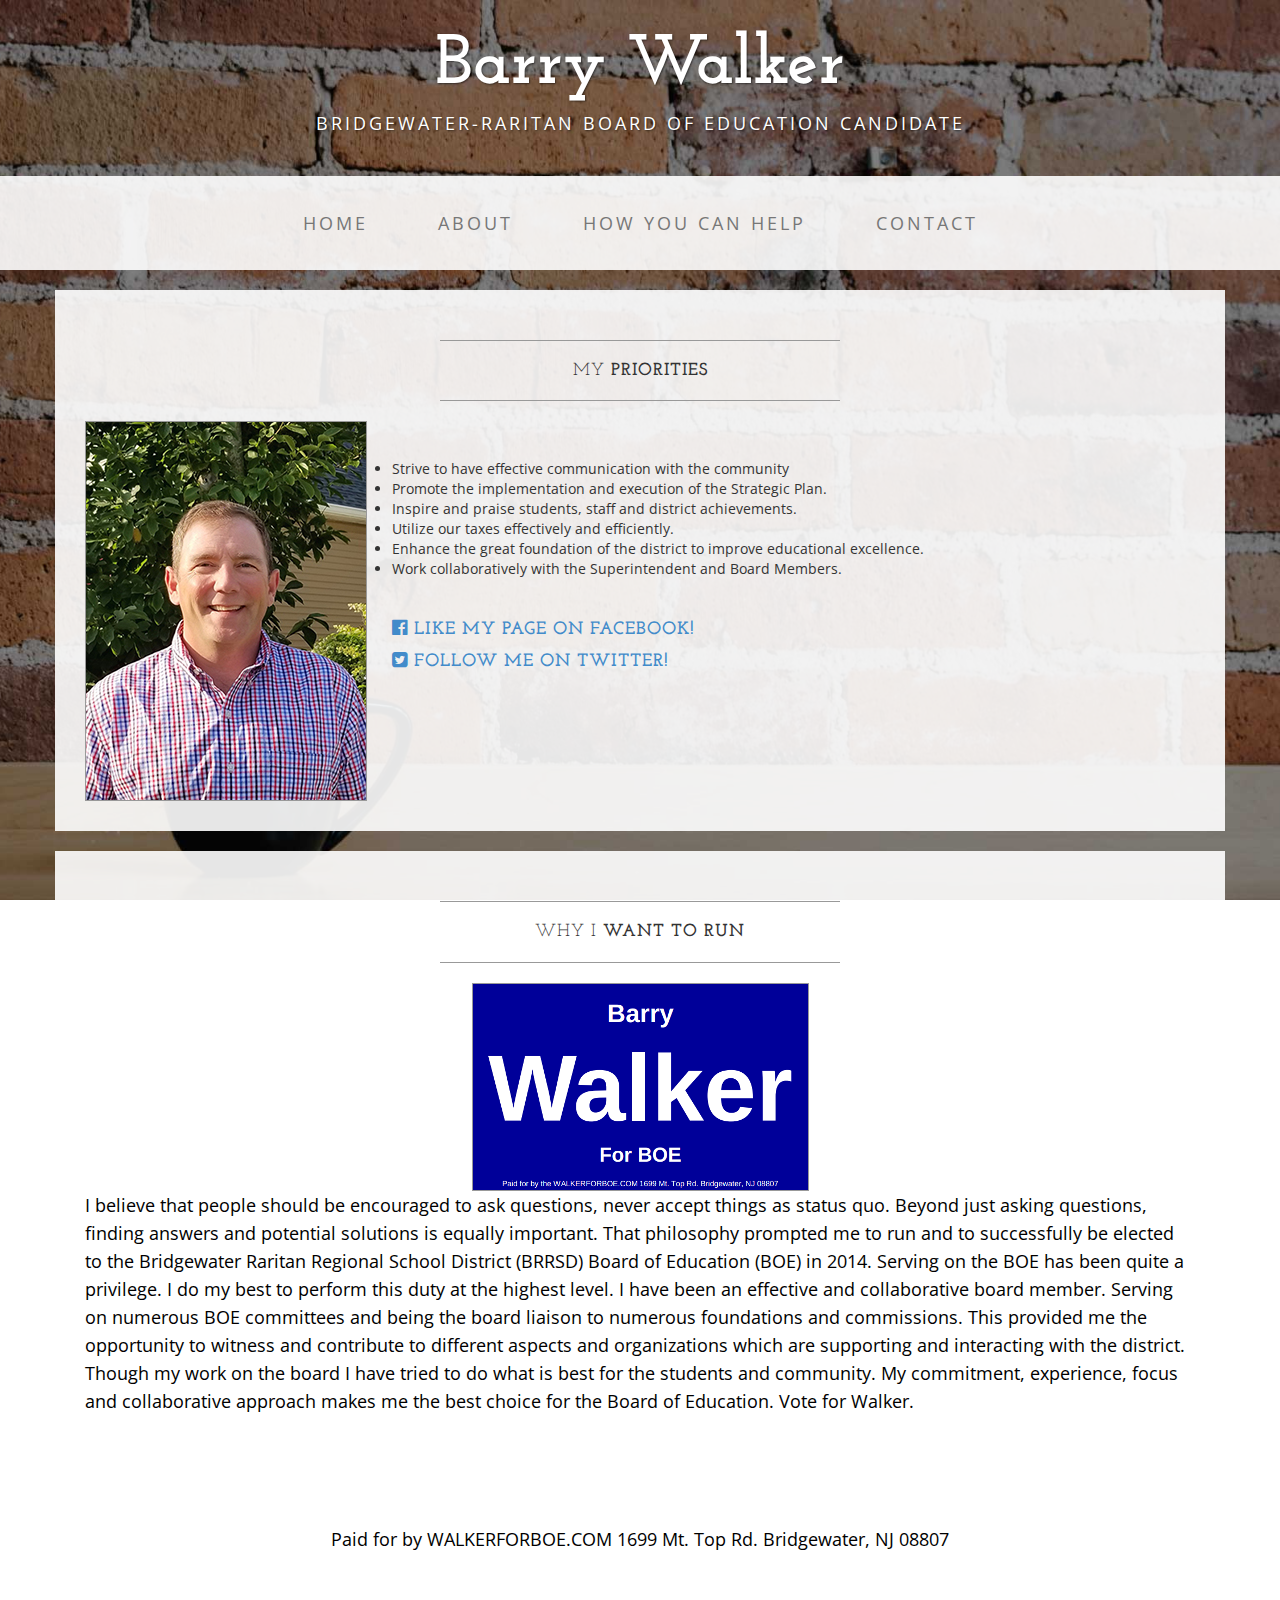
<file: index.html>
<!DOCTYPE html>
<html lang="en">

<head>

    <meta charset="utf-8">
    <meta http-equiv="X-UA-Compatible" content="IE=edge">
    <meta name="viewport" content="width=device-width, initial-scale=1">
    <meta name="description" content="">
    <meta name="author" content="">

    <title>Barry Walker - BOE Candidate</title>

    <!-- Bootstrap Core CSS -->
    <link href="css/bootstrap.min.css" rel="stylesheet">

    <!-- Custom CSS -->
    <link href="css/business-casual.css" rel="stylesheet">

    <!-- Fonts -->
    <link href="http://fonts.googleapis.com/css?family=Open+Sans:300italic,400italic,600italic,700italic,800italic,400,300,600,700,800" rel="stylesheet" type="text/css">
    <link href="http://fonts.googleapis.com/css?family=Josefin+Slab:100,300,400,600,700,100italic,300italic,400italic,600italic,700italic" rel="stylesheet" type="text/css">
<link href="https://maxcdn.bootstrapcdn.com/font-awesome/4.7.0/css/font-awesome.min.css" rel="stylesheet">
    <!-- HTML5 Shim and Respond.js IE8 support of HTML5 elements and media queries -->
    <!-- WARNING: Respond.js doesn't work if you view the page via file:// -->
    <!--[if lt IE 9]>
        <script src="https://oss.maxcdn.com/libs/html5shiv/3.7.0/html5shiv.js"></script>
        <script src="https://oss.maxcdn.com/libs/respond.js/1.4.2/respond.min.js"></script>
    <![endif]-->

</head>

<body>

    <div class="brand">Barry Walker</div>
    <div class="address-bar">Bridgewater-Raritan Board of Education Candidate</div>

    <!-- Navigation -->
    <nav class="navbar navbar-default" role="navigation">
        <div class="container">
            <!-- Brand and toggle get grouped for better mobile display -->
            <div class="navbar-header">
                <button type="button" class="navbar-toggle" data-toggle="collapse" data-target="#bs-example-navbar-collapse-1">
                    <span class="sr-only">Toggle navigation</span>
                    <span class="icon-bar"></span>
                    <span class="icon-bar"></span>
                    <span class="icon-bar"></span>
                </button>
                <!-- navbar-brand is hidden on larger screens, but visible when the menu is collapsed -->
                <a class="navbar-brand" href="index.html">Barry Walker</a>
            </div>
            <!-- Collect the nav links, forms, and other content for toggling -->
            <div class="collapse navbar-collapse" id="bs-example-navbar-collapse-1">
                <ul class="nav navbar-nav">
                    <li>
                        <a href="index.html">Home</a>
                    </li>
                    <li>
                        <a href="about.html">About</a>
                    </li>
                    <li>
                        <a href="help.html">How You Can Help</a>
                    </li>
                    <li>
                        <a href="contact.html">Contact</a>
                    </li>
                </ul>
            </div>
            <!-- /.navbar-collapse -->
        </div>
        <!-- /.container -->
    </nav>

    <div class="container">

        <div class="row">
            <div class="box">
                <div class="col-lg-12">
                    <hr>
                    <h2 class="intro-text text-center">My
                        <strong>Priorities</strong>
                    </h2>
                    <hr>
                    <img class="img-responsive img-border img-left" src="img/intro-pic.jpg" alt="Barry Walker headshot">
                    <hr class="visible-xs">
                    <p><br />
                    	<ul>
                    		<li>Strive to have effective communication with the community</li>
                    		<li>Promote the implementation and execution of the Strategic Plan.</li>
                    		<li>Inspire and praise students, staff and district achievements.</li>
                    		<li>Utilize our taxes effectively and efficiently.</li>
                    		<li>Enhance the great foundation of the district to improve educational excellence.</li>
                    		<li>Work collaboratively with the Superintendent and Board Members.</li>
                    	</ul><br />
                        <h4><a href="https://www.facebook.com/pages/Walker-for-Bridgewater-Raritan-BOE/711270075612874?fref=nf"><i class="fa fa-facebook-official" aria-hidden="true"></i> Like my page on Facebook!</a></h4>
                        <h4><a href="https://twitter.com/walkerforboe"><i class="fa fa-twitter-square" aria-hidden="true"></i> Follow me on Twitter!</a></h4>
                    </p>
                </div>
            </div>
        </div>

        <div class="row">
            <div class="box">
                <div class="col-lg-12">
                    <hr>
                    <h2 class="intro-text text-center">Why I
                        <strong>want to run</strong>
                    </h2>
                    <hr>
                    <img class="img-responsive img-border img-right" src="img/intro-pic2.png" alt="Barry Walker BOE Sign">
                    <hr class="visible-xs">
                    <p>I believe that people should be encouraged to ask questions, never accept things as status quo.  Beyond just asking questions, finding answers and potential solutions is equally important.   That philosophy prompted me to run and to successfully be elected to the Bridgewater Raritan Regional School District (BRRSD) Board of Education (BOE) in 2014.  Serving on the BOE has been quite a privilege. I do my best to perform this duty at the highest level.  I have been an effective and collaborative board member.  Serving on numerous BOE committees and being the board liaison to numerous foundations and commissions.  This provided me the opportunity to witness and contribute to different aspects and organizations which are supporting and interacting with the district.  Though my work on the board I have tried to do what is best for the students and community.  My commitment, experience, focus and collaborative approach makes me the best choice for the Board of Education. Vote for Walker.</p>
                </div>
            </div>
        </div>

        <!-- <<div class="row">
            <div class="box">
                <div class="col-lg-12 text-center">
                    <div id="carousel-example-generic" class="carousel slide">
                        <ol class="carousel-indicators hidden-xs">
                            <li data-target="#carousel-example-generic" data-slide-to="0" class="active"></li>
                            <li data-target="#carousel-example-generic" data-slide-to="1"></li>
                            <li data-target="#carousel-example-generic" data-slide-to="2"></li>
                        </ol>

                        <div class="carousel-inner">
                            <div class="item active">
                                <img class="img-responsive img-full" src="img/slide-1.jpg" alt="">
                            </div>
                            <div class="item">
                                <img class="img-responsive img-full" src="img/slide-2.jpg" alt="">
                            </div>
                            <div class="item">
                                <img class="img-responsive img-full" src="img/slide-3.jpg" alt="">
                            </div>
                        </div>

                        <a class="left carousel-control" href="#carousel-example-generic" data-slide="prev">
                            <span class="icon-prev"></span>
                        </a>
                        <a class="right carousel-control" href="#carousel-example-generic" data-slide="next">
                            <span class="icon-next"></span>
                        </a>
                    </div>
                </div>
            </div>
        </div> -->

    </div>
    <!-- /.container -->

    <footer>
        <div class="container">
            <div class="row">
                <div class="col-lg-12 text-center">
                    <p>Paid for by WALKERFORBOE.COM  1699 Mt. Top Rd. Bridgewater, NJ 08807</p>
                </div>
            </div>
        </div>
    </footer>

    <!-- jQuery Version 1.11.0 -->
    <script src="js/jquery-1.11.0.js"></script>

    <!-- Bootstrap Core JavaScript -->
    <script src="js/bootstrap.min.js"></script>

    <!-- Script to Activate the Carousel
    <script>
    $('.carousel').carousel({
        interval: 5000 //changes the speed
    })
    </script> -->

</body>

</html>
</file>
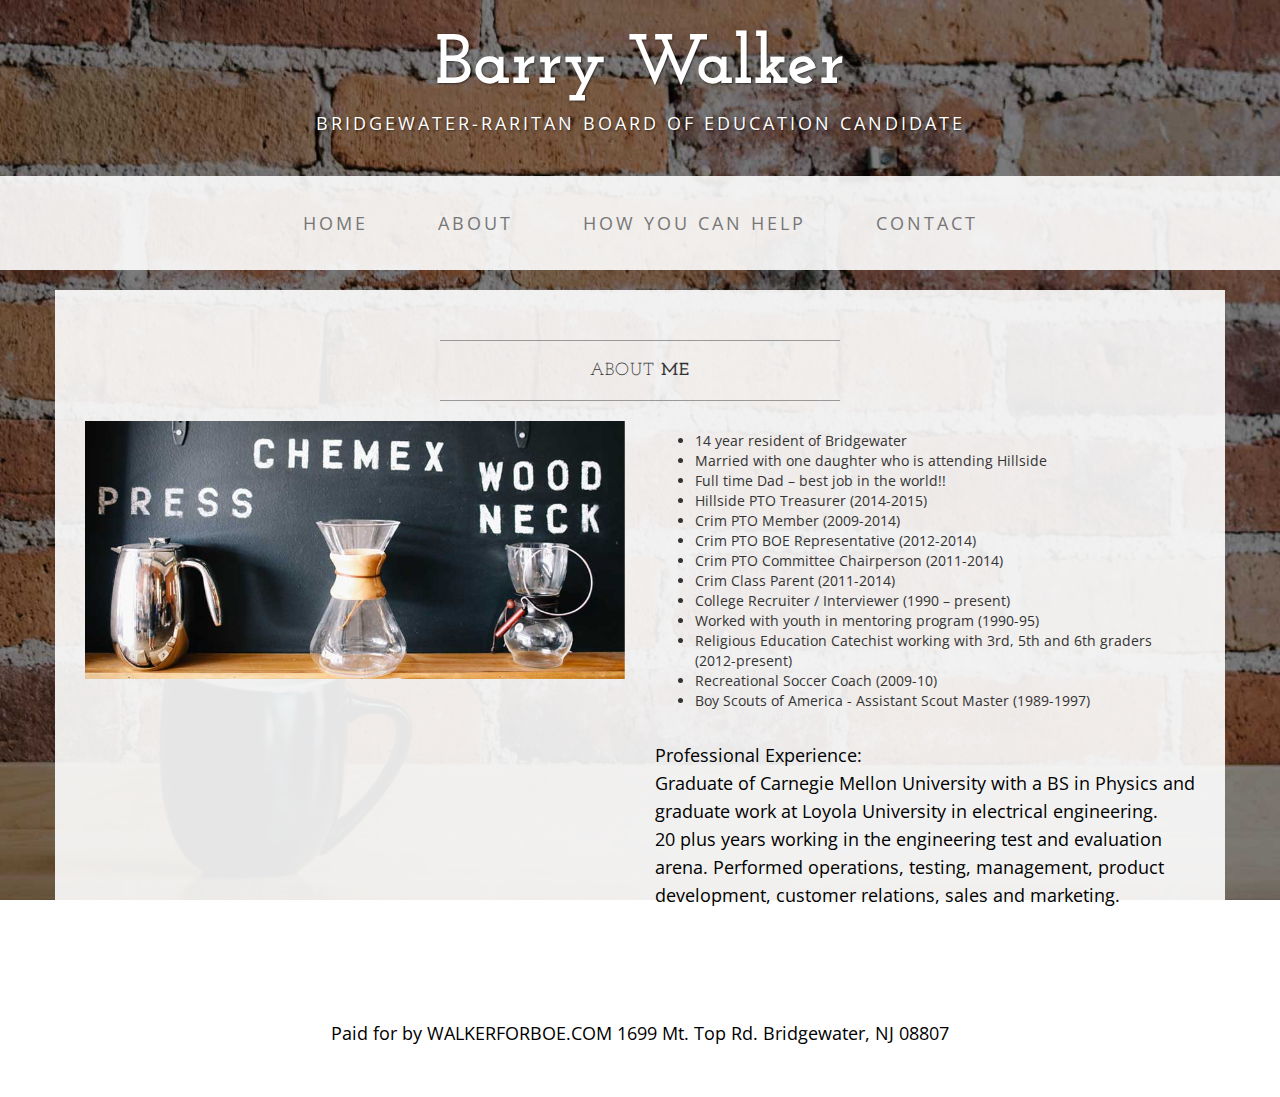
<file: about.html>
<!DOCTYPE html>
<html lang="en">

<head>

    <meta charset="utf-8">
    <meta http-equiv="X-UA-Compatible" content="IE=edge">
    <meta name="viewport" content="width=device-width, initial-scale=1">
    <meta name="description" content="">
    <meta name="author" content="">

    <title>About - Barry Walker - BOE Candidate</title>

    <!-- Bootstrap Core CSS -->
    <link href="css/bootstrap.min.css" rel="stylesheet">

    <!-- Custom CSS -->
    <link href="css/business-casual.css" rel="stylesheet">

    <!-- Fonts -->
    <link href="http://fonts.googleapis.com/css?family=Open+Sans:300italic,400italic,600italic,700italic,800italic,400,300,600,700,800" rel="stylesheet" type="text/css">
    <link href="http://fonts.googleapis.com/css?family=Josefin+Slab:100,300,400,600,700,100italic,300italic,400italic,600italic,700italic" rel="stylesheet" type="text/css">

    <!-- HTML5 Shim and Respond.js IE8 support of HTML5 elements and media queries -->
    <!-- WARNING: Respond.js doesn't work if you view the page via file:// -->
    <!--[if lt IE 9]>
        <script src="https://oss.maxcdn.com/libs/html5shiv/3.7.0/html5shiv.js"></script>
        <script src="https://oss.maxcdn.com/libs/respond.js/1.4.2/respond.min.js"></script>
    <![endif]-->

</head>

<body>

    <div class="brand">Barry Walker</div>
    <div class="address-bar">Bridgewater-Raritan Board of Education Candidate</div>

    <!-- Navigation -->
    <nav class="navbar navbar-default" role="navigation">
        <div class="container">
            <!-- Brand and toggle get grouped for better mobile display -->
            <div class="navbar-header">
                <button type="button" class="navbar-toggle" data-toggle="collapse" data-target="#bs-example-navbar-collapse-1">
                    <span class="sr-only">Toggle navigation</span>
                    <span class="icon-bar"></span>
                    <span class="icon-bar"></span>
                    <span class="icon-bar"></span>
                </button>
                <!-- navbar-brand is hidden on larger screens, but visible when the menu is collapsed -->
                <a class="navbar-brand" href="index.html">Barry Walker</a>
            </div>
            <!-- Collect the nav links, forms, and other content for toggling -->
            <div class="collapse navbar-collapse" id="bs-example-navbar-collapse-1">
                <ul class="nav navbar-nav">
                    <li>
                        <a href="index.html">Home</a>
                    </li>
                    <li>
                        <a href="about.html">About</a>
                    </li>
                    <li>
                        <a href="help.html">How You Can Help</a>
                    </li>
                    <li>
                        <a href="contact.html">Contact</a>
                    </li>
                </ul>
            </div>
            <!-- /.navbar-collapse -->
        </div>
        <!-- /.container -->
    </nav>

    <div class="container">

        <div class="row">
            <div class="box">
                <div class="col-lg-12">
                    <hr>
                    <h2 class="intro-text text-center">About
                        <strong>Me</strong>
                    </h2>
                    <hr>
                </div>
                <div class="col-md-6">
                    <img class="img-responsive img-border-left" src="img/slide-2.jpg" alt="">
                </div>
                <div class="col-md-6">
                    <p>
                    <ul>
                        <li>14 year resident of Bridgewater</li>
                        <li>Married with one daughter who is attending Hillside</li>
                        <li>Full time Dad – best job in the world!!</li>
                        <li>Hillside PTO Treasurer (2014-2015)</li>
                        <li>Crim PTO Member (2009-2014)</li>
                        <li>Crim PTO BOE Representative (2012-2014)</li>
                        <li>Crim PTO Committee Chairperson (2011-2014)</li>
                        <li>Crim Class Parent (2011-2014)</li>
                        <li>College Recruiter / Interviewer (1990 – present)</li>
                        <li>Worked with youth in mentoring program (1990-95)</li>
                        <li>Religious Education Catechist working with 3rd, 5th and 6th graders (2012-present)</li>
                        <li>Recreational Soccer Coach (2009-10)</li>
                        <li>Boy Scouts of America - Assistant Scout Master (1989-1997)</li>
                    </ul>
                    </p>
                    <br />
                    <p>
                        Professional Experience: <br />
                        Graduate of Carnegie Mellon University with a BS in Physics and graduate work at Loyola University in electrical engineering.<br />
                        20 plus years working in the engineering test and evaluation arena.  Performed operations, testing, management, product development, customer relations, sales and marketing. 
                    </p>
                </div>
                <div class="clearfix"></div>
            </div>
        </div>

    </div>
    <!-- /.container -->

    <footer>
        <div class="container">
            <div class="row">
                <div class="col-lg-12 text-center">
                    <p>Paid for by WALKERFORBOE.COM  1699 Mt. Top Rd. Bridgewater, NJ 08807</p>
                </div>
            </div>
        </div>
    </footer>

    <!-- jQuery Version 1.11.0 -->
    <script src="js/jquery-1.11.0.js"></script>

    <!-- Bootstrap Core JavaScript -->
    <script src="js/bootstrap.min.js"></script>

</body>

</html>
</file>
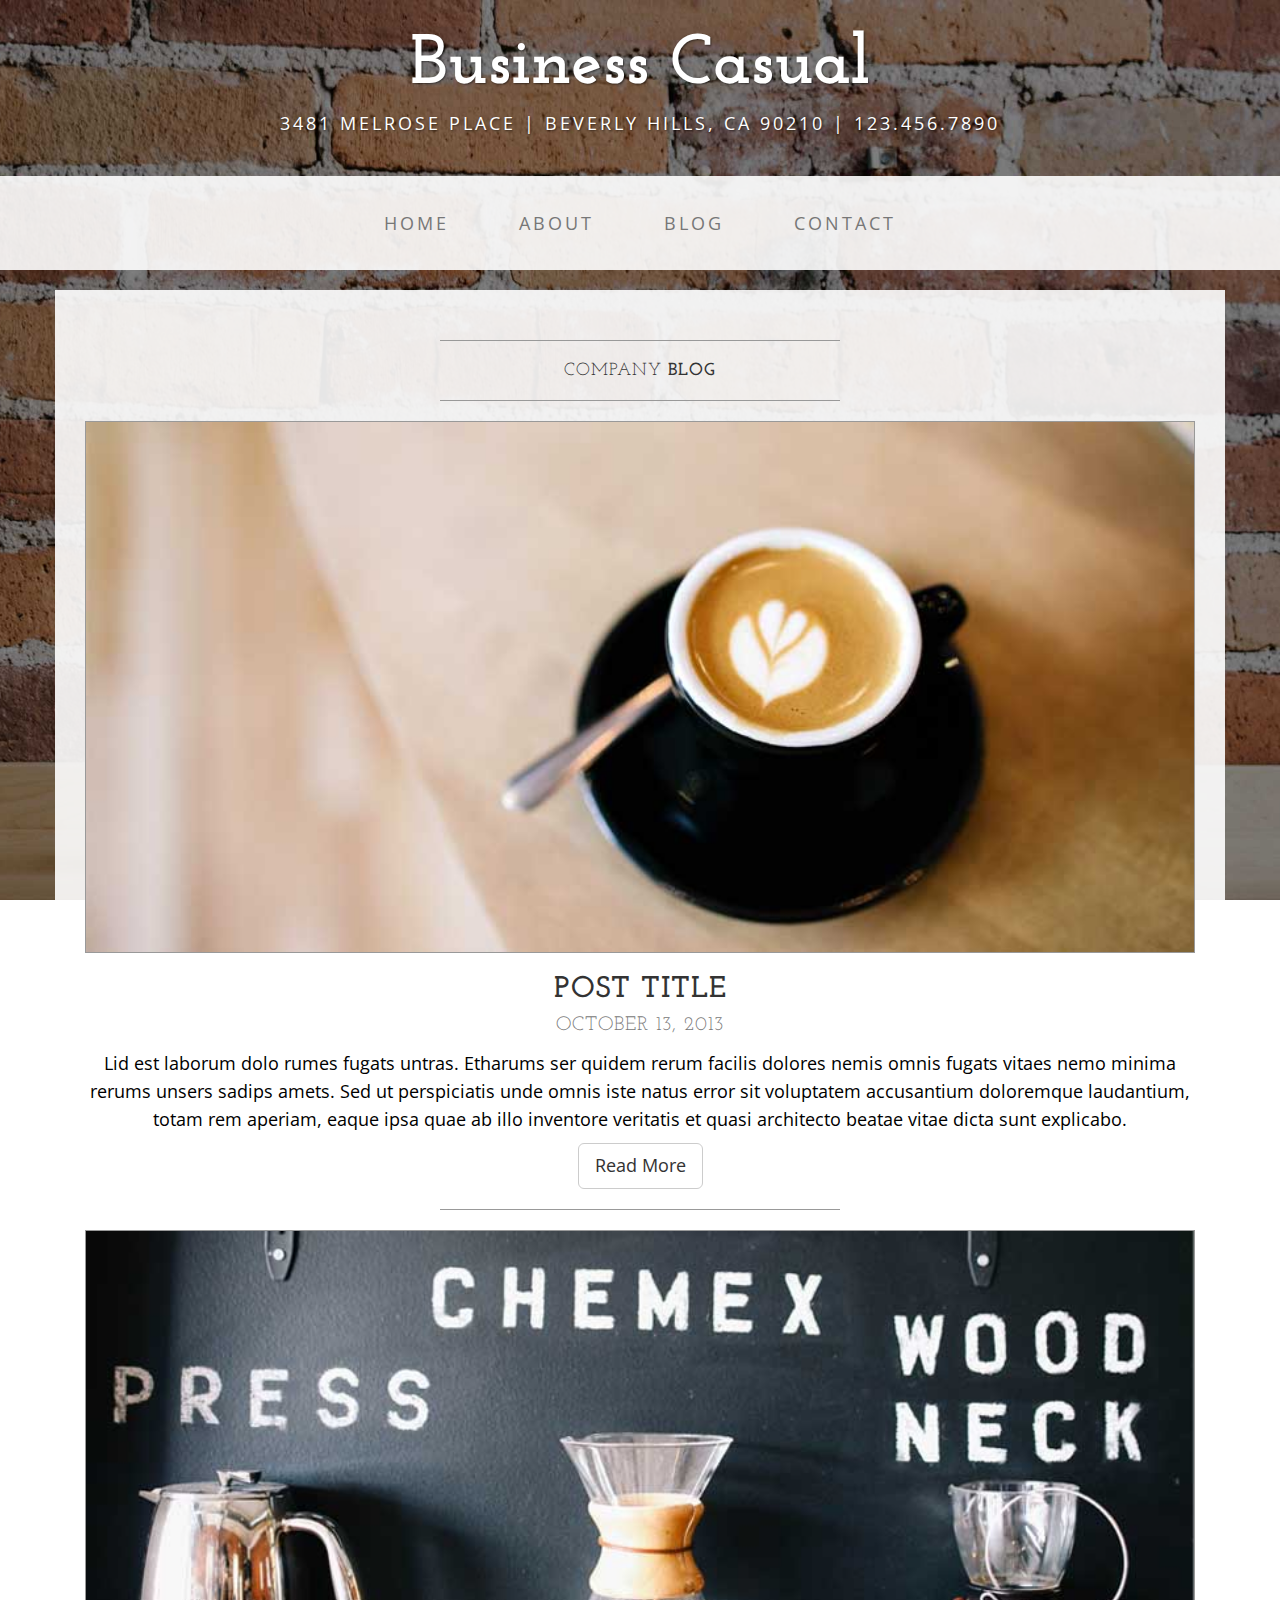
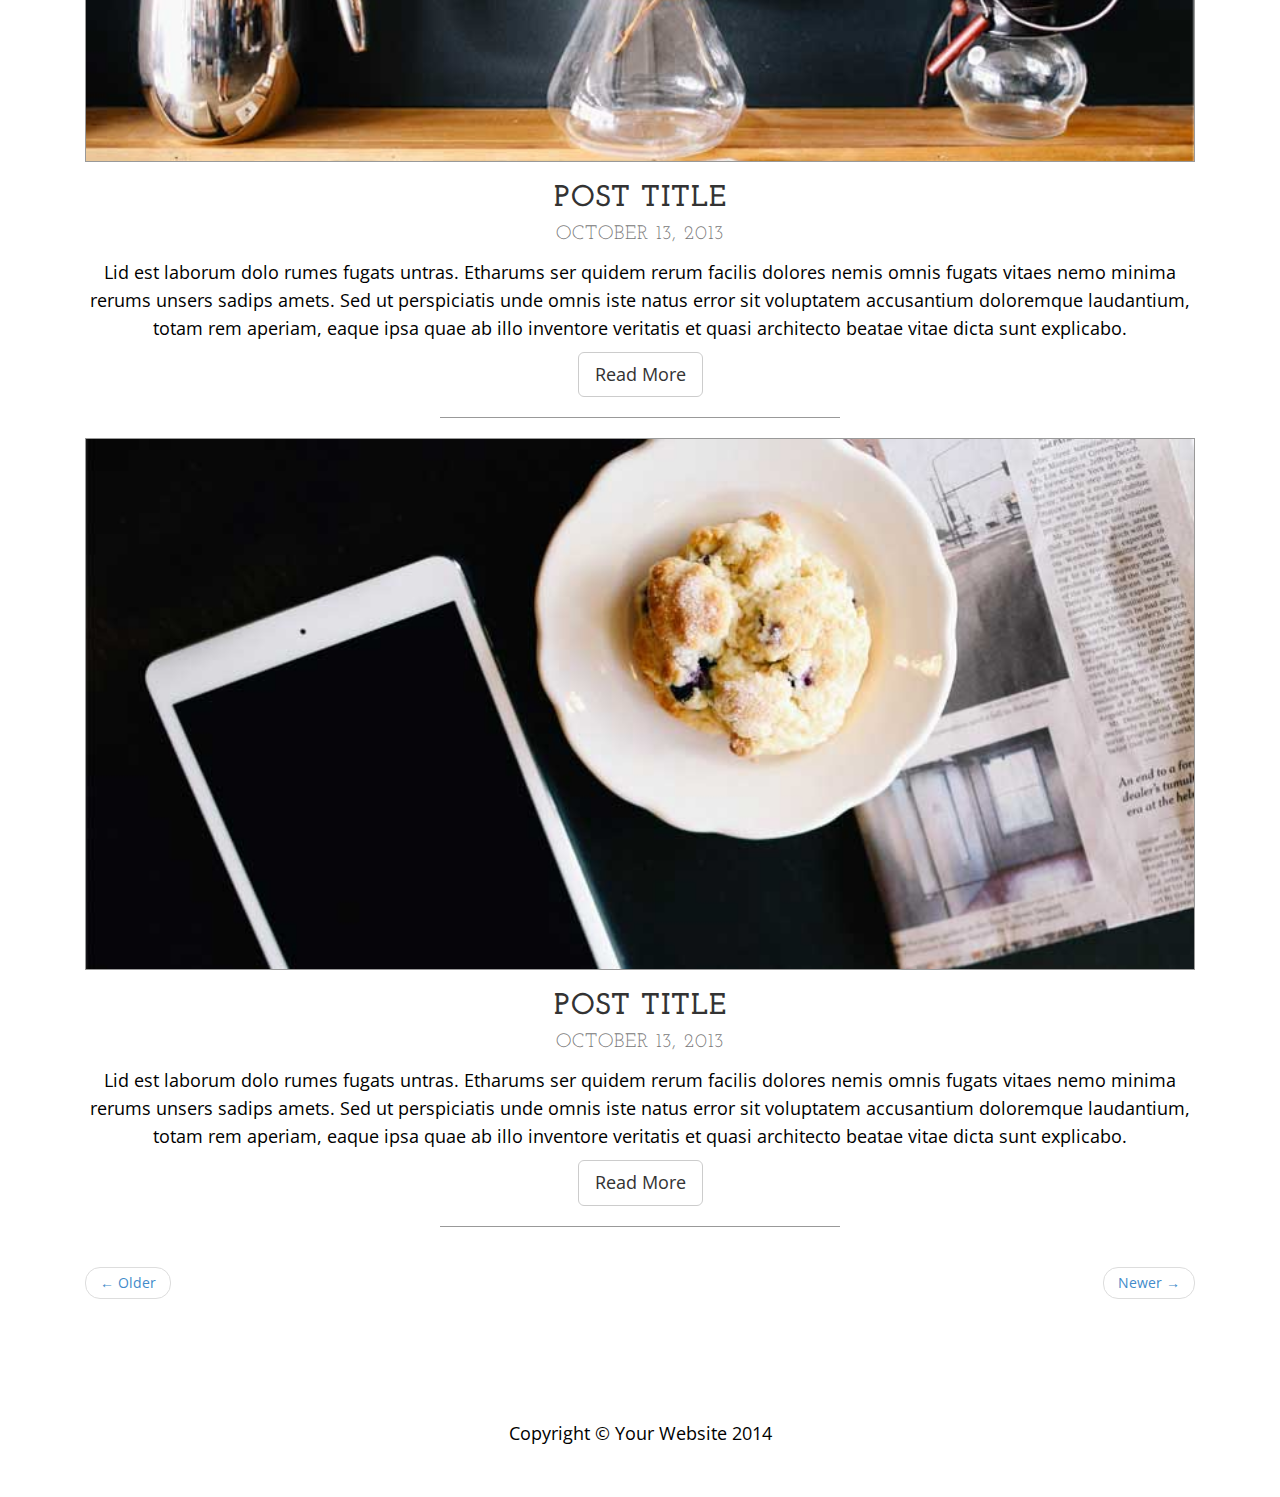
<file: blog.html>
<!DOCTYPE html>
<html lang="en">

<head>

    <meta charset="utf-8">
    <meta http-equiv="X-UA-Compatible" content="IE=edge">
    <meta name="viewport" content="width=device-width, initial-scale=1">
    <meta name="description" content="">
    <meta name="author" content="">

    <title>Blog - Business Casual - Start Bootstrap Theme</title>

    <!-- Bootstrap Core CSS -->
    <link href="css/bootstrap.min.css" rel="stylesheet">

    <!-- Custom CSS -->
    <link href="css/business-casual.css" rel="stylesheet">

    <!-- Fonts -->
    <link href="http://fonts.googleapis.com/css?family=Open+Sans:300italic,400italic,600italic,700italic,800italic,400,300,600,700,800" rel="stylesheet" type="text/css">
    <link href="http://fonts.googleapis.com/css?family=Josefin+Slab:100,300,400,600,700,100italic,300italic,400italic,600italic,700italic" rel="stylesheet" type="text/css">

    <!-- HTML5 Shim and Respond.js IE8 support of HTML5 elements and media queries -->
    <!-- WARNING: Respond.js doesn't work if you view the page via file:// -->
    <!--[if lt IE 9]>
        <script src="https://oss.maxcdn.com/libs/html5shiv/3.7.0/html5shiv.js"></script>
        <script src="https://oss.maxcdn.com/libs/respond.js/1.4.2/respond.min.js"></script>
    <![endif]-->

</head>

<body>

    <div class="brand">Business Casual</div>
    <div class="address-bar">3481 Melrose Place | Beverly Hills, CA 90210 | 123.456.7890</div>

    <!-- Navigation -->
    <nav class="navbar navbar-default" role="navigation">
        <div class="container">
            <!-- Brand and toggle get grouped for better mobile display -->
            <div class="navbar-header">
                <button type="button" class="navbar-toggle" data-toggle="collapse" data-target="#bs-example-navbar-collapse-1">
                    <span class="sr-only">Toggle navigation</span>
                    <span class="icon-bar"></span>
                    <span class="icon-bar"></span>
                    <span class="icon-bar"></span>
                </button>
                <!-- navbar-brand is hidden on larger screens, but visible when the menu is collapsed -->
                <a class="navbar-brand" href="index.html">Business Casual</a>
            </div>
            <!-- Collect the nav links, forms, and other content for toggling -->
            <div class="collapse navbar-collapse" id="bs-example-navbar-collapse-1">
                <ul class="nav navbar-nav">
                    <li>
                        <a href="index.html">Home</a>
                    </li>
                    <li>
                        <a href="about.html">About</a>
                    </li>
                    <li>
                        <a href="blog.html">Blog</a>
                    </li>
                    <li>
                        <a href="contact.html">Contact</a>
                    </li>
                </ul>
            </div>
            <!-- /.navbar-collapse -->
        </div>
        <!-- /.container -->
    </nav>

    <div class="container">

        <div class="row">
            <div class="box">
                <div class="col-lg-12">
                    <hr>
                    <h2 class="intro-text text-center">Company
                        <strong>blog</strong>
                    </h2>
                    <hr>
                </div>
                <div class="col-lg-12 text-center">
                    <img class="img-responsive img-border img-full" src="img/slide-1.jpg" alt="">
                    <h2>Post Title
                        <br>
                        <small>October 13, 2013</small>
                    </h2>
                    <p>Lid est laborum dolo rumes fugats untras. Etharums ser quidem rerum facilis dolores nemis omnis fugats vitaes nemo minima rerums unsers sadips amets. Sed ut perspiciatis unde omnis iste natus error sit voluptatem accusantium doloremque laudantium, totam rem aperiam, eaque ipsa quae ab illo inventore veritatis et quasi architecto beatae vitae dicta sunt explicabo.</p>
                    <a href="#" class="btn btn-default btn-lg">Read More</a>
                    <hr>
                </div>
                <div class="col-lg-12 text-center">
                    <img class="img-responsive img-border img-full" src="img/slide-2.jpg" alt="">
                    <h2>Post Title
                        <br>
                        <small>October 13, 2013</small>
                    </h2>
                    <p>Lid est laborum dolo rumes fugats untras. Etharums ser quidem rerum facilis dolores nemis omnis fugats vitaes nemo minima rerums unsers sadips amets. Sed ut perspiciatis unde omnis iste natus error sit voluptatem accusantium doloremque laudantium, totam rem aperiam, eaque ipsa quae ab illo inventore veritatis et quasi architecto beatae vitae dicta sunt explicabo.</p>
                    <a href="#" class="btn btn-default btn-lg">Read More</a>
                    <hr>
                </div>
                <div class="col-lg-12 text-center">
                    <img class="img-responsive img-border img-full" src="img/slide-3.jpg" alt="">
                    <h2>Post Title
                        <br>
                        <small>October 13, 2013</small>
                    </h2>
                    <p>Lid est laborum dolo rumes fugats untras. Etharums ser quidem rerum facilis dolores nemis omnis fugats vitaes nemo minima rerums unsers sadips amets. Sed ut perspiciatis unde omnis iste natus error sit voluptatem accusantium doloremque laudantium, totam rem aperiam, eaque ipsa quae ab illo inventore veritatis et quasi architecto beatae vitae dicta sunt explicabo.</p>
                    <a href="#" class="btn btn-default btn-lg">Read More</a>
                    <hr>
                </div>
                <div class="col-lg-12 text-center">
                    <ul class="pager">
                        <li class="previous"><a href="#">&larr; Older</a>
                        </li>
                        <li class="next"><a href="#">Newer &rarr;</a>
                        </li>
                    </ul>
                </div>
            </div>
        </div>

    </div>
    <!-- /.container -->

    <footer>
        <div class="container">
            <div class="row">
                <div class="col-lg-12 text-center">
                    <p>Copyright &copy; Your Website 2014</p>
                </div>
            </div>
        </div>
    </footer>

    <!-- jQuery Version 1.11.0 -->
    <script src="js/jquery-1.11.0.js"></script>

    <!-- Bootstrap Core JavaScript -->
    <script src="js/bootstrap.min.js"></script>

</body>

</html>
</file>
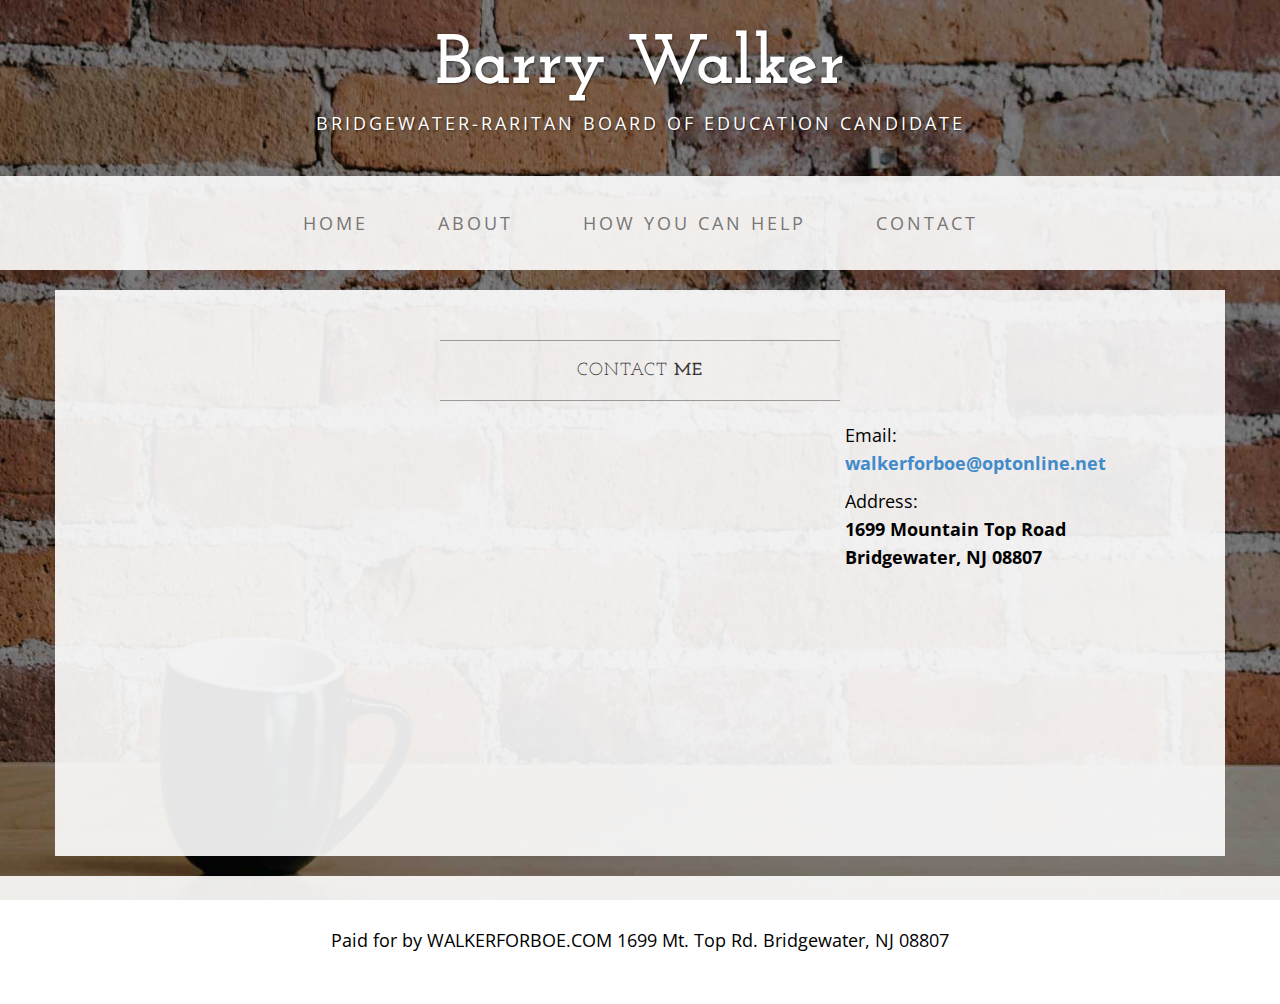
<file: contact.html>
<!DOCTYPE html>
<html lang="en">

<head>

    <meta charset="utf-8">
    <meta http-equiv="X-UA-Compatible" content="IE=edge">
    <meta name="viewport" content="width=device-width, initial-scale=1">
    <meta name="description" content="">
    <meta name="author" content="">

    <title>Contact - Barry Walker - BOE Candidate</title>

    <!-- Bootstrap Core CSS -->
    <link href="css/bootstrap.min.css" rel="stylesheet">

    <!-- Custom CSS -->
    <link href="css/business-casual.css" rel="stylesheet">

    <!-- Fonts -->
    <link href="http://fonts.googleapis.com/css?family=Open+Sans:300italic,400italic,600italic,700italic,800italic,400,300,600,700,800" rel="stylesheet" type="text/css">
    <link href="http://fonts.googleapis.com/css?family=Josefin+Slab:100,300,400,600,700,100italic,300italic,400italic,600italic,700italic" rel="stylesheet" type="text/css">

    <!-- HTML5 Shim and Respond.js IE8 support of HTML5 elements and media queries -->
    <!-- WARNING: Respond.js doesn't work if you view the page via file:// -->
    <!--[if lt IE 9]>
        <script src="https://oss.maxcdn.com/libs/html5shiv/3.7.0/html5shiv.js"></script>
        <script src="https://oss.maxcdn.com/libs/respond.js/1.4.2/respond.min.js"></script>
    <![endif]-->

</head>

<body>

    <div class="brand">Barry Walker</div>
    <div class="address-bar">Bridgewater-Raritan Board of Education Candidate</div>

    <!-- Navigation -->
    <nav class="navbar navbar-default" role="navigation">
        <div class="container">
            <!-- Brand and toggle get grouped for better mobile display -->
            <div class="navbar-header">
                <button type="button" class="navbar-toggle" data-toggle="collapse" data-target="#bs-example-navbar-collapse-1">
                    <span class="sr-only">Toggle navigation</span>
                    <span class="icon-bar"></span>
                    <span class="icon-bar"></span>
                    <span class="icon-bar"></span>
                </button>
                <!-- navbar-brand is hidden on larger screens, but visible when the menu is collapsed -->
                <a class="navbar-brand" href="index.html">Barry Walker</a>
            </div>
            <!-- Collect the nav links, forms, and other content for toggling -->
            <div class="collapse navbar-collapse" id="bs-example-navbar-collapse-1">
                <ul class="nav navbar-nav">
                    <li>
                        <a href="index.html">Home</a>
                    </li>
                    <li>
                        <a href="about.html">About</a>
                    </li>
                    <li>
                        <a href="help.html">How You Can Help</a>
                    </li>
                    <li>
                        <a href="contact.html">Contact</a>
                    </li>
                </ul>
            </div>
            <!-- /.navbar-collapse -->
        </div>
        <!-- /.container -->
    </nav>

    <div class="container">

        <div class="row">
            <div class="box">
                <div class="col-lg-12">
                    <hr>
                    <h2 class="intro-text text-center">Contact
                        <strong>Me</strong>
                    </h2>
                    <hr>
                </div>
                <div class="col-md-8">
                    <!-- Embedded Google Map using an iframe - to select your location find it on Google maps and paste the link as the iframe src. If you want to use the Google Maps API instead then have at it! -->
                    <iframe width="100%" height="400" frameborder="0" scrolling="no" marginheight="0" marginwidth="0" src="http://maps.google.com/maps?hl=en&amp;ie=UTF8&amp;ll=40.5992483,-74.5954391&amp;spn=56.506174,79.013672&amp;t=m&amp;z=4&amp;output=embed"></iframe>
                </div>
                <div class="col-md-4">
                    <p>Email:
                        <strong><br /><a href="mailto:walkerforboe@optonline.net">walkerforboe@optonline.net</a></strong>
                    </p>
                    <p>Address:
                        <strong><br />1699 Mountain Top Road
                            <br />Bridgewater, NJ 08807</strong>
                    </p>
                </div>
                <div class="clearfix"></div>
            </div>
        </div>

        <!-- <div class="row">
            <div class="box">
                <div class="col-lg-12">
                    <hr>
                    <h2 class="intro-text text-center">Contact
                        <strong>form</strong>
                    </h2>
                    <hr>
                    <p>Lorem ipsum dolor sit amet, consectetur adipisicing elit. Fugiat, vitae, distinctio, possimus repudiandae cupiditate ipsum excepturi dicta neque eaque voluptates tempora veniam esse earum sapiente optio deleniti consequuntur eos voluptatem.</p>
                    <form role="form">
                        <div class="row">
                            <div class="form-group col-lg-4">
                                <label>Name</label>
                                <input type="text" class="form-control">
                            </div>
                            <div class="form-group col-lg-4">
                                <label>Email Address</label>
                                <input type="email" class="form-control">
                            </div>
                            <div class="form-group col-lg-4">
                                <label>Phone Number</label>
                                <input type="tel" class="form-control">
                            </div>
                            <div class="clearfix"></div>
                            <div class="form-group col-lg-12">
                                <label>Message</label>
                                <textarea class="form-control" rows="6"></textarea>
                            </div>
                            <div class="form-group col-lg-12">
                                <input type="hidden" name="save" value="contact">
                                <button type="submit" class="btn btn-default">Submit</button>
                            </div>
                        </div>
                    </form>
                </div>
            </div>
        </div>
        -->

    </div>
    <!-- /.container -->

    <footer>
        <div class="container">
            <div class="row">
                <div class="col-lg-12 text-center">
                    <p>Paid for by WALKERFORBOE.COM  1699 Mt. Top Rd. Bridgewater, NJ 08807</p>
                </div>
            </div>
        </div>
    </footer>

    <!-- jQuery Version 1.11.0 -->
    <script src="js/jquery-1.11.0.js"></script>

    <!-- Bootstrap Core JavaScript -->
    <script src="js/bootstrap.min.js"></script>

</body>

</html>
</file>
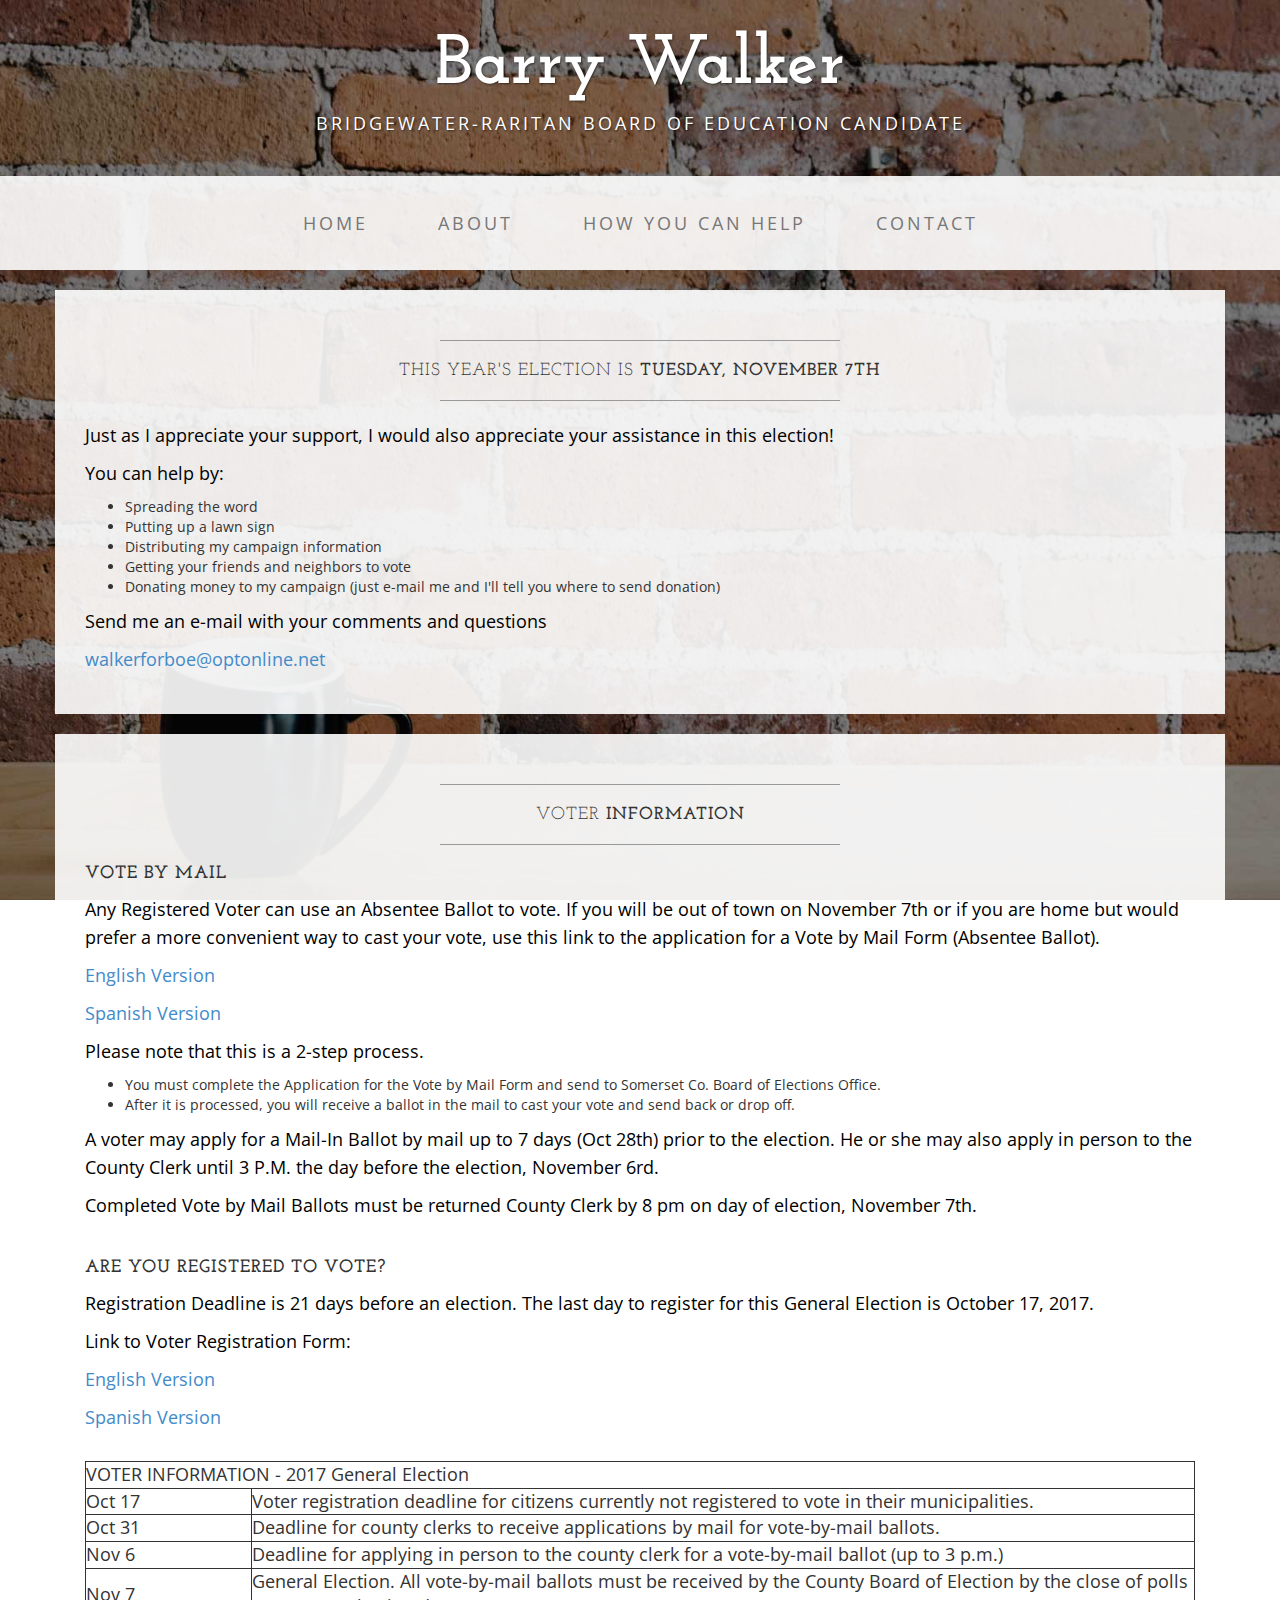
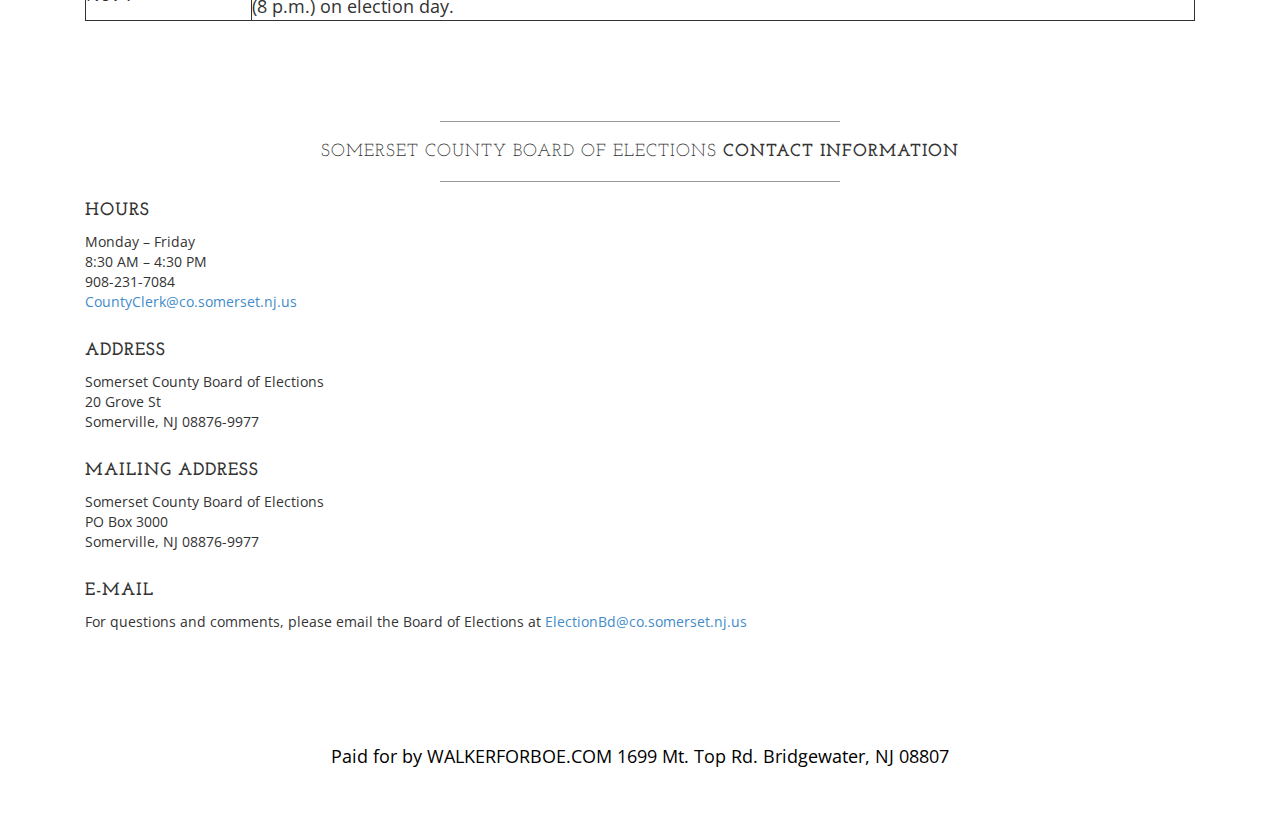
<file: help.html>
<!DOCTYPE html>
<html lang="en">

<head>

    <meta charset="utf-8">
    <meta http-equiv="X-UA-Compatible" content="IE=edge">
    <meta name="viewport" content="width=device-width, initial-scale=1">
    <meta name="description" content="">
    <meta name="author" content="">

    <title>Barry Walker - BOE Candidate</title>

    <!-- Bootstrap Core CSS -->
    <link href="css/bootstrap.min.css" rel="stylesheet">

    <!-- Custom CSS -->
    <link href="css/business-casual.css" rel="stylesheet">

    <!-- Fonts -->
    <link href="http://fonts.googleapis.com/css?family=Open+Sans:300italic,400italic,600italic,700italic,800italic,400,300,600,700,800" rel="stylesheet" type="text/css">
    <link href="http://fonts.googleapis.com/css?family=Josefin+Slab:100,300,400,600,700,100italic,300italic,400italic,600italic,700italic" rel="stylesheet" type="text/css">

    <!-- HTML5 Shim and Respond.js IE8 support of HTML5 elements and media queries -->
    <!-- WARNING: Respond.js doesn't work if you view the page via file:// -->
    <!--[if lt IE 9]>
        <script src="https://oss.maxcdn.com/libs/html5shiv/3.7.0/html5shiv.js"></script>
        <script src="https://oss.maxcdn.com/libs/respond.js/1.4.2/respond.min.js"></script>
    <![endif]-->

</head>

<body>

    <div class="brand">Barry Walker</div>
    <div class="address-bar">Bridgewater-Raritan Board of Education Candidate</div>

    <!-- Navigation -->
    <nav class="navbar navbar-default" role="navigation">
        <div class="container">
            <!-- Brand and toggle get grouped for better mobile display -->
            <div class="navbar-header">
                <button type="button" class="navbar-toggle" data-toggle="collapse" data-target="#bs-example-navbar-collapse-1">
                    <span class="sr-only">Toggle navigation</span>
                    <span class="icon-bar"></span>
                    <span class="icon-bar"></span>
                    <span class="icon-bar"></span>
                </button>
                <!-- navbar-brand is hidden on larger screens, but visible when the menu is collapsed -->
                <a class="navbar-brand" href="index.html">Barry Walker</a>
            </div>
            <!-- Collect the nav links, forms, and other content for toggling -->
            <div class="collapse navbar-collapse" id="bs-example-navbar-collapse-1">
                <ul class="nav navbar-nav">
                    <li>
                        <a href="index.html">Home</a>
                    </li>
                    <li>
                        <a href="about.html">About</a>
                    </li>
                    <li>
                        <a href="help.html">How You Can Help</a>
                    </li>
                    <li>
                        <a href="contact.html">Contact</a>
                    </li>
                </ul>
            </div>
            <!-- /.navbar-collapse -->
        </div>
        <!-- /.container -->
    </nav>

    <div class="container">

        <div class="row">
            <div class="box">
                <div class="col-lg-12">
                    <hr>
                    <h2 class="intro-text text-center">This year's election is 
                        <strong>Tuesday, November 7th</strong>
                    </h2>
                    <hr>
                    <hr class="visible-xs">
                    <p>Just as I appreciate your support, I would also appreciate your assistance in this election! </p>
                    <p>You can help by:</p>
                    <ul>
                        <li>Spreading the word</li>
                        <li>Putting up a lawn sign</li>
                        <li>Distributing my campaign information</li>
                        <li>Getting your friends and neighbors to vote</li>
                        <li>Donating money to my campaign (just e-mail me and I'll tell you where to send donation)</li>
                    </ul>
                    <p>Send me an e-mail with your comments and questions </p>
                    <p><font size="4"><a href="mailto:walkerforboe@optonline.net">walkerforboe@optonline.net</a></font></p>
                    </div>
            </div>
        </div>

        <div class="row">
            <div class="box">
                <div class="col-lg-12">
                    <hr>
                    <h2 class="intro-text text-center">Voter
                        <strong>Information</strong>
                    </h2>
                    <hr>
                    <hr class="visible-xs">
                    <p><h4><strong>Vote By Mail</strong></h4></p>
                    <p>Any Registered Voter can use an Absentee Ballot to vote.  If you will be out of town on November 7th  or if you are home but would prefer a more convenient way to cast your vote, use this link to the application for a Vote by Mail Form (Absentee Ballot).</p>
                    <p><a href="http://www.nj.gov/state/elections/form_pdf/vote-by-mail-forms/vote-mail-ballot-somerset-english.pdf">English Version</a></p>
                    <p><a href="http://www.nj.gov/state/elections/form_pdf/vote-by-mail-forms/vote-mail-ballot-somerset-spanish.pdf">Spanish Version</a></p>
                    <p>Please note that this is a 2-step process.</p>
                    <ul>
                        <li>You must complete the Application for the Vote by Mail Form and send to Somerset Co. Board of Elections Office.</li>
                        <li>After it is processed, you will receive a ballot in the mail to cast your vote and send back or drop off.</li>
                    </ul>
                    <p>A voter may apply for a Mail-In Ballot by mail up to 7 days (Oct 28th) prior to the election. He or she may also apply in person to the County Clerk until 3 P.M. the day before the election, November 6rd.</p>
                    <p>Completed Vote by Mail Ballots must be returned County Clerk by 8 pm on day of election, November 7th.</p><br />
                    <p><h4><strong>Are You Registered to Vote?</strong></h4></p>
                    <p>Registration Deadline is 21 days before an election.  The last day to register for this General Election is October 17, 2017.</p>
                    <p>Link to Voter Registration Form:</p>
                    <p><a href="http://www.state.nj.us/state/elections/form_pdf/voter-regis-forms/76-voter-registration-english-somerset.pdf">English Version</a></p>
                    <p><a href="http://www.nj.gov/state/elections/form_pdf/voter-regis-forms/68-voter-registration-spanish-somerset.pdf">Spanish Version</a></p>
                    <br />
                    <center>
                    <font size="4">
                    <table> 
                    	<tr>                
                            <td colspan="2">VOTER INFORMATION - 2017 General Election</td>
                        </tr>
                        <tbody>
                        <tr>
                            <td style="width: 15%">Oct 17</td>
                            <td>Voter registration deadline for citizens currently not registered to vote in their municipalities.</td>
                        </tr>
                        <tr>
                            <td>Oct 31</td>
                            <td>Deadline for county clerks to receive applications by mail for vote-by-mail ballots.</td>
                        </tr>
                        <tr>
                            <td>Nov 6</td>
                            <td>Deadline for applying in person to the county clerk for a vote-by-mail ballot (up to 3 p.m.)</td>
                        </tr>
                        <tr>
                            <td>Nov 7</td>
                            <td>General Election. All vote-by-mail ballots must be received by the County Board of Election by the close of polls (8 p.m.) on election day.</td>
                        </tr>
                    </tbody>
                    </table>
                    </font>
                    </center>
                </div>
            </div>
        </div>

        <div class="row">
            <div class="box">
                <div class="col-lg-12">
                    <hr>
                    <h2 class="intro-text text-center">Somerset County Board of Elections 
                        <strong>Contact Information</strong>
                    </h2>
                    <hr>
                    <hr class="visible-xs">
                    <p>
                        <h4>Hours</h4>
                        Monday – Friday<br />
                        8:30 AM – 4:30 PM<br />
                        908-231-7084<br />
                        <a href="mailto:CountyClerk@co.somerset.nj.us">CountyClerk@co.somerset.nj.us</a><br /><br />


                        <h4>Address</h4>
                        Somerset County Board of Elections<br />
                        20 Grove St<br />
                        Somerville, NJ 08876-9977<br /><br />

                        <h4>Mailing Address</h4>
                        Somerset County Board of Elections<br />
                        PO Box 3000<br />
                        Somerville, NJ 08876-9977<br /><br />

                        <h4>E-Mail</h4>
                        For questions and comments, please email the Board of Elections at <a href="mailto:ElectionBd@co.somerset.nj.us">ElectionBd@co.somerset.nj.us</a>

                    </p>
                </div>
            </div>
        </div>

        <!-- <div class="row">
            <div class="box">
                <div class="col-lg-12">
                    <hr>
                    <h2 class="intro-text text-center">Why I
                        <strong>want to run</strong>
                    </h2>
                    <hr>
                    <img class="img-responsive img-border img-right" src="img/intro-pic2.png" alt="Barry Walker BOE Sign">
                    <hr class="visible-xs">
                    <p>The BOE is something that I have been learning about for three years. I almost ran three years ago but I realized I did not know enough. So through attending the BOE meeting over the last three years, I have become more knowledgeable about the district, budget, administration, laws, educational guidelines and how this district operates. It was very enlightening and eye opening about the educational system. Bridgewater spends almost $150 million on the education while the township’s budget is $34 million. It is staggering how large and complex the district is. 1250 staff, eleven schools and 8700 students. It touches and affects more people than you realize. The district is doing well but some slight modifications and strategic initiatives could result in some significant improvements. My goal is to build on the foundation we have, focus on providing a great education for all students and be fiscally minded to provide the best value for our community.</p>
                </div>
            </div>
        </div>

        <<div class="row">
            <div class="box">
                <div class="col-lg-12 text-center">
                    <div id="carousel-example-generic" class="carousel slide">
                        <ol class="carousel-indicators hidden-xs">
                            <li data-target="#carousel-example-generic" data-slide-to="0" class="active"></li>
                            <li data-target="#carousel-example-generic" data-slide-to="1"></li>
                            <li data-target="#carousel-example-generic" data-slide-to="2"></li>
                        </ol>

                        <div class="carousel-inner">
                            <div class="item active">
                                <img class="img-responsive img-full" src="img/slide-1.jpg" alt="">
                            </div>
                            <div class="item">
                                <img class="img-responsive img-full" src="img/slide-2.jpg" alt="">
                            </div>
                            <div class="item">
                                <img class="img-responsive img-full" src="img/slide-3.jpg" alt="">
                            </div>
                        </div>

                        <a class="left carousel-control" href="#carousel-example-generic" data-slide="prev">
                            <span class="icon-prev"></span>
                        </a>
                        <a class="right carousel-control" href="#carousel-example-generic" data-slide="next">
                            <span class="icon-next"></span>
                        </a>
                    </div>
                </div>
            </div>
        </div> -->

    </div>
    <!-- /.container -->

    <footer>
        <div class="container">
            <div class="row">
                <div class="col-lg-12 text-center">
                    <p>Paid for by WALKERFORBOE.COM  1699 Mt. Top Rd. Bridgewater, NJ 08807</p>
                </div>
            </div>
        </div>
    </footer>

    <!-- jQuery Version 1.11.0 -->
    <script src="js/jquery-1.11.0.js"></script>

    <!-- Bootstrap Core JavaScript -->
    <script src="js/bootstrap.min.js"></script>

    <!-- Script to Activate the Carousel -->
    <script>
    $('.carousel').carousel({
        interval: 5000 //changes the speed
    })
    </script>

</body>

</html>
</file>
<file: css/business-casual.css>
/*!
 * Start Bootstrap - Business Casual Bootstrap Theme (http://startbootstrap.com)
 * Code licensed under the Apache License v2.0.
 * For details, see http://www.apache.org/licenses/LICENSE-2.0.
 */

body {
    font-family: "Open Sans","Helvetica Neue",Helvetica,Arial,sans-serif;
    background: url('../img/bg.jpg') no-repeat center center fixed;
    -webkit-background-size: cover;
    -moz-background-size: cover;
    background-size: cover;
    -o-background-size: cover;
}

h1,
h2,
h3,
h4,
h5,
h6 {
    text-transform: uppercase;
    font-family: "Josefin Slab","Helvetica Neue",Helvetica,Arial,sans-serif;
    font-weight: 700;
    letter-spacing: 1px;
}

p {
    font-size: 1.25em;
    line-height: 1.6;
    color: #000;
}

hr {
    max-width: 400px;
    border-color: #999999;
}

.brand,
.address-bar {
    display: none;
}

.navbar-brand {
    text-transform: uppercase;
    font-weight: 900;
    letter-spacing: 2px;
}

.navbar-nav {
    text-transform: uppercase;
    font-weight: 400;
    letter-spacing: 3px;
}

.img-full {
    min-width: 100%;
}

.brand-before,
.brand-name {
    text-transform: capitalize;
}

.brand-before {
    margin: 15px 0;
}

.brand-name {
    margin: 0;
    font-size: 4em;
}

.tagline-divider {
    margin: 15px auto 3px;
    max-width: 250px;
    border-color: #999999;
}

.box {
    margin-bottom: 20px;
    padding: 30px 15px;
    background: #fff;
    background: rgba(255,255,255,0.9);
}

.intro-text {
    text-transform: uppercase;
    font-size: 1.25em;
    font-weight: 400;
    letter-spacing: 1px;
}

.img-border {
    float: none;
    margin: 0 auto 0;
    border: #999999 solid 1px;
}

.img-left {
    float: none;
    margin: 0 auto 0;
}

footer {
    background: #fff;
    background: rgba(255,255,255,0.9);
}

footer p {
    margin: 0;
    padding: 50px 0;
}

@media screen and (min-width:768px) {
    .brand {
        display: inherit;
        margin: 0;
        padding: 30px 0 10px;
        text-align: center;
        text-shadow: 1px 1px 2px rgba(0,0,0,0.5);
        font-family: "Josefin Slab","Helvetica Neue",Helvetica,Arial,sans-serif;
        font-size: 5em;
        font-weight: 700;
        line-height: normal;
        color: #fff;
    }

    .top-divider {
        margin-top: 0;
    }

    .img-left {
        float: left;
        margin-right: 25px;
    }

    .address-bar {
        display: inherit;
        margin: 0;
        padding: 0 0 40px;
        text-align: center;
        text-shadow: 1px 1px 2px rgba(0,0,0,0.5);
        text-transform: uppercase;
        font-size: 1.25em;
        font-weight: 400;
        letter-spacing: 3px;
        color: #fff;
    }

    .navbar {
        border-radius: 0;
    }

    .navbar-header {
        display: none;
    }

    .navbar {
        min-height: 0;
    }

    .navbar-default {
        border: none;
        background: #fff;
        background: rgba(255,255,255,0.9);
    }

    .nav>li>a {
        padding: 35px;
    }

    .navbar-nav>li>a {
        line-height: normal;
    }

    .navbar-nav {
        display: table;
        float: none;
        margin: 0 auto;
        table-layout: fixed;
        font-size: 1.25em;
    }
}

@media screen and (min-width:1200px) {
    .box:after {
        content: '';
        display: table;
        clear: both;
    }
}
</file>
